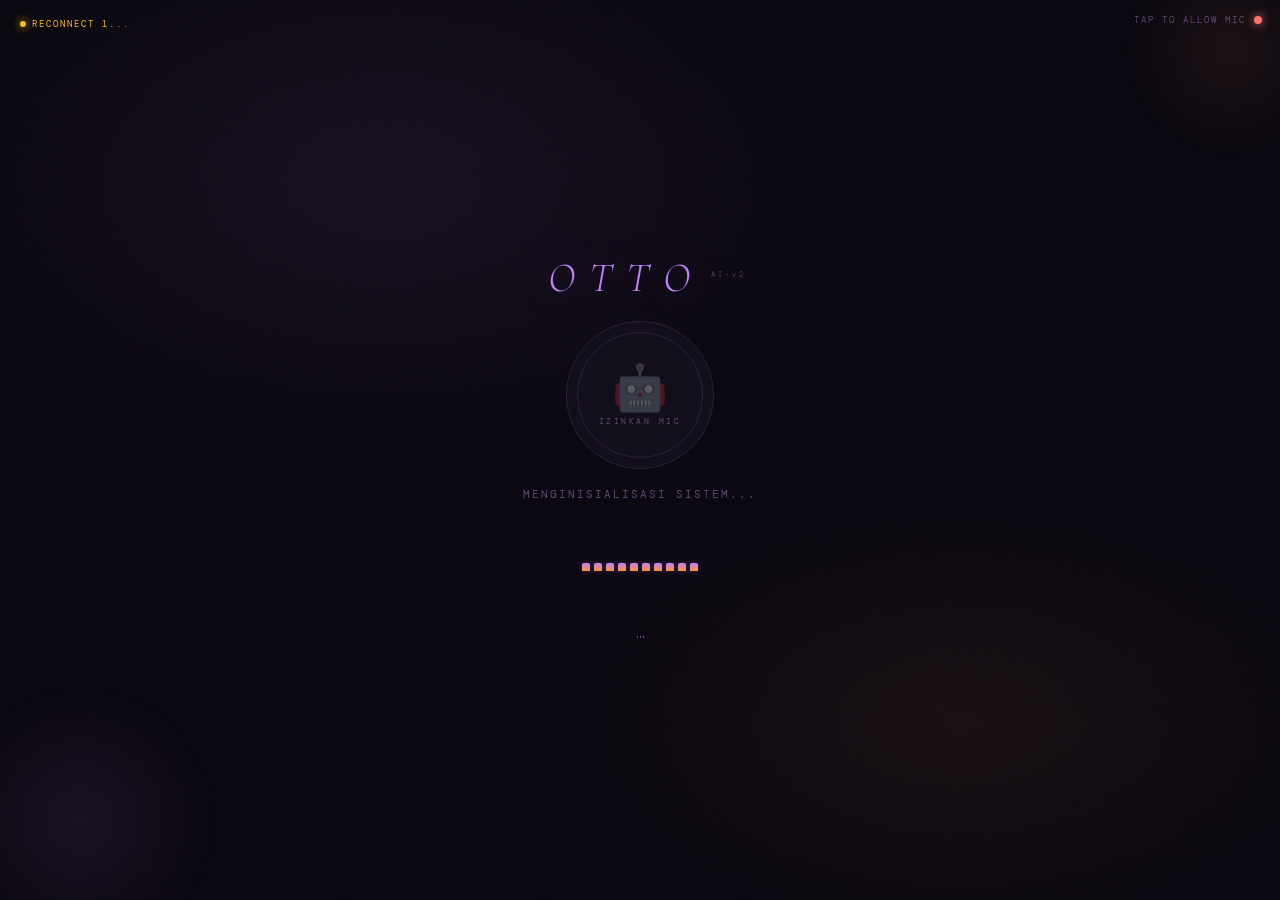
<file: server/static/index.html>
<!DOCTYPE html>
<html lang="id">
<head>
  <meta charset="UTF-8">
  <meta name="viewport" content="width=device-width, initial-scale=1.0, user-scalable=no">
  <title>Otto</title>
  <link rel="preconnect" href="https://fonts.googleapis.com">
  <link href="https://fonts.googleapis.com/css2?family=DM+Mono:wght@300;400;500&family=Cormorant+Garamond:ital,wght@0,300;0,400;1,300;1,400&family=Rajdhani:wght@300;400;500&display=swap" rel="stylesheet">
  <style>
    :root {
      --bg:        #0a0710;
      --surface:   #110d1a;
      --accent:    #c084fc;
      --accent2:   #fb923c;
      --dim:       #2a1f3d;
      --muted:     #5b4a72;
      --text:      #e2d4f0;
      --danger:    #f87171;
      --warn:      #fbbf24;
      --font-mono: 'DM Mono', monospace;
      --font-ui:   'Rajdhani', sans-serif;
      --font-display: 'Cormorant Garamond', serif;
    }

    * { margin: 0; padding: 0; box-sizing: border-box; -webkit-tap-highlight-color: transparent; }

    body {
      background: var(--bg);
      background-image:
        radial-gradient(ellipse 60% 50% at 30% 20%, rgba(192,132,252,0.07) 0%, transparent 60%),
        radial-gradient(ellipse 50% 40% at 75% 80%, rgba(251,146,60,0.06) 0%, transparent 60%);
      color: var(--text);
      font-family: var(--font-ui);
      height: 100dvh;
      display: flex;
      flex-direction: column;
      align-items: center;
      justify-content: center;
      gap: 18px;
      overflow: hidden;
      user-select: none;
      position: relative;
    }

    /* ── Grain noise overlay ── */
    body::before {
      content: '';
      position: fixed; inset: 0;
      background-image: url("data:image/svg+xml,%3Csvg viewBox='0 0 256 256' xmlns='http://www.w3.org/2000/svg'%3E%3Cfilter id='n'%3E%3CfeTurbulence type='fractalNoise' baseFrequency='0.9' numOctaves='4' stitchTiles='stitch'/%3E%3C/filter%3E%3Crect width='100%25' height='100%25' filter='url(%23n)' opacity='0.04'/%3E%3C/svg%3E");
      background-size: 200px 200px;
      pointer-events: none;
      z-index: 100;
      opacity: 0.6;
    }

    /* ── Ambient glow corner ── */
    body::after {
      content: '';
      position: fixed;
      bottom: -60px; left: -60px;
      width: 280px; height: 280px;
      background: radial-gradient(circle, rgba(192,132,252,0.08) 0%, transparent 70%);
      pointer-events: none;
      border-radius: 50%;
    }

    /* ── Status bar ── */
    #ws-status {
      position: fixed; top: 18px; left: 20px;
      font-family: var(--font-mono);
      font-size: 0.58rem; letter-spacing: 2px;
      color: var(--muted);
      text-transform: uppercase;
      display: flex; align-items: center; gap: 6px;
      transition: color 0.4s;
    }
    #ws-status .dot {
      width: 6px; height: 6px;
      border-radius: 50%;
      background: var(--muted);
      transition: background 0.4s, box-shadow 0.4s;
    }
    #ws-status.connected .dot  { background: var(--accent); box-shadow: 0 0 8px var(--accent); }
    #ws-status.connected       { color: var(--accent); }
    #ws-status.reconnecting .dot { background: var(--warn); box-shadow: 0 0 8px var(--warn); animation: blink-dot 0.8s step-end infinite; }
    #ws-status.reconnecting    { color: var(--warn); }
    #ws-status.disconnected .dot { background: var(--danger); }
    #ws-status.disconnected    { color: var(--danger); }

    /* ── Mic indicator ── */
    .mic-wrap {
      position: fixed; top: 14px; right: 18px;
      display: flex; align-items: center; gap: 8px;
      cursor: pointer;
    }
    .mic-wrap span {
      font-family: var(--font-mono);
      font-size: 0.55rem; letter-spacing: 2px;
      color: var(--muted); text-transform: uppercase;
      transition: color 0.3s;
    }
    #mic-dot {
      width: 8px; height: 8px;
      border-radius: 50%;
      background: var(--danger);
      box-shadow: 0 0 10px var(--danger);
      transition: all 0.3s;
    }
    #mic-dot.granted { background: var(--accent); box-shadow: 0 0 10px var(--accent); }

    /* ── Title ── */
    h1 {
      font-family: var(--font-display);
      font-size: 2.6rem;
      font-weight: 300;
      font-style: italic;
      letter-spacing: 14px;
      color: var(--accent);
      text-indent: 14px;
      text-shadow:
        0 0 40px rgba(192,132,252,0.4),
        0 0 80px rgba(192,132,252,0.15);
      flex-shrink: 0;
    }
    h1::after {
      content: ' AI-v2';
      font-size: 0.42rem;
      font-family: var(--font-mono);
      font-style: normal;
      letter-spacing: 3px;
      color: var(--muted);
      vertical-align: super;
    }

    /* ── Main button ── */
    #btn-push {
      width: 148px; height: 148px;
      border-radius: 50%;
      border: 1.5px solid var(--dim);
      background: var(--surface);
      cursor: not-allowed;
      display: flex; flex-direction: column;
      align-items: center; justify-content: center; gap: 6px;
      position: relative;
      flex-shrink: 0;
      transition: border-color 0.3s, box-shadow 0.3s, transform 0.15s;
      outline: none;
      overflow: hidden;
    }
    #blob-canvas {
      position: absolute; inset: 0;
      border-radius: 50%;
      opacity: 0;
      transition: opacity 0.5s;
      pointer-events: none;
    }
    #btn-push.recording #blob-canvas,
    #btn-push.speaking  #blob-canvas { opacity: 1; }

    #btn-push::before {
      content: '';
      position: absolute; inset: -8px;
      border-radius: 50%;
      border: 1px solid transparent;
      transition: border-color 0.3s, box-shadow 0.3s;
    }
    #btn-push::after {
      content: '';
      position: absolute; inset: 10px;
      border-radius: 50%;
      border: 1px solid var(--dim);
      transition: border-color 0.3s;
    }

    #btn-push .b-emoji { font-size: 2.8rem; line-height: 1; position: relative; z-index: 1; transition: transform 0.2s; }
    #btn-push .b-label {
      font-family: var(--font-mono);
      font-size: 0.48rem; letter-spacing: 2.5px;
      color: var(--muted); text-transform: uppercase;
      position: relative; z-index: 1;
      transition: color 0.25s;
    }

    #btn-push.ready {
      border-color: rgba(192,132,252,0.25);
      box-shadow: 0 0 28px rgba(192,132,252,0.08);
      cursor: pointer;
    }
    #btn-push.ready::before { border-color: rgba(192,132,252,0.1); }
    #btn-push.ready .b-label { color: rgba(192,132,252,0.55); }

    #btn-push.recording {
      border-color: rgba(251,146,60,0.7);
      box-shadow: 0 0 36px rgba(251,146,60,0.35);
      transform: scale(0.95);
    }
    #btn-push.recording::before { border-color: rgba(251,146,60,0.3); box-shadow: 0 0 24px rgba(251,146,60,0.18); }
    #btn-push.recording .b-label { color: var(--accent2); }
    #btn-push.recording .b-emoji { animation: rec-pulse 0.9s ease-in-out infinite; }

    #btn-push.speaking {
      border-color: rgba(192,132,252,0.5);
      box-shadow: 0 0 48px rgba(192,132,252,0.25);
      cursor: default;
    }
    #btn-push.speaking::before { border-color: rgba(192,132,252,0.2); animation: speak-ring 2s ease-in-out infinite; }
    #btn-push.speaking .b-label { color: var(--accent); letter-spacing: 3px; }
    #btn-push.speaking .b-emoji { animation: speak-bob 1.6s ease-in-out infinite; }

    #btn-push.busy { opacity: 0.3; cursor: not-allowed; pointer-events: none; }

    @keyframes rec-pulse   { 0%,100%{transform:scale(1)}    50%{transform:scale(0.85)} }
    @keyframes speak-bob   { 0%,100%{transform:scale(1)}    50%{transform:scale(1.1)}  }
    @keyframes speak-ring  {
      0%,100% { box-shadow: 0 0 16px rgba(192,132,252,0.12); }
      50%     { box-shadow: 0 0 36px rgba(192,132,252,0.3); }
    }
    @keyframes blink-dot   { 50% { opacity: 0; } }

    .b-emoji.out { opacity: 0; transform: scale(0.4) translateY(10px); transition: opacity 0.1s, transform 0.1s; }
    .b-emoji.in  { opacity: 1; transform: scale(1)   translateY(0);    transition: opacity 0.18s 0.08s, transform 0.18s 0.08s; }

    /* ── Visualizer ── */
    .viz {
      display: flex; align-items: flex-end; justify-content: center;
      gap: 4px; height: 48px; width: 160px; flex-shrink: 0;
    }
    .bar {
      width: 8px; height: 8px; min-height: 4px;
      background: linear-gradient(to top, var(--accent2), var(--accent));
      box-shadow: 0 0 6px rgba(192,132,252,0.3);
      border-radius: 2px 2px 0 0;
      transition: height 0.06s ease;
      flex-shrink: 0;
    }

    /* ── Status text ── */
    #status {
      font-family: var(--font-mono);
      font-size: 0.7rem; letter-spacing: 2px;
      color: var(--muted); text-transform: uppercase;
      min-height: 18px; flex-shrink: 0;
      transition: color 0.3s;
    }
    #status.active { color: var(--accent2); }
    #status.rec    { color: var(--danger); }
    #status.speak  { color: var(--accent); }

    /* ── Response box ── */
    #resp-wrap {
      width: 86%; max-width: 380px;
      max-height: 110px;
      overflow-y: auto; -webkit-overflow-scrolling: touch;
      flex-shrink: 0;
      scrollbar-width: thin;
      scrollbar-color: var(--dim) transparent;
    }
    #resp-wrap::-webkit-scrollbar       { width: 2px; }
    #resp-wrap::-webkit-scrollbar-thumb { background: var(--dim); }

    #resp-text {
      font-family: var(--font-ui);
      font-size: 0.95rem; font-weight: 300;
      color: var(--accent);
      text-align: center;
      line-height: 1.65;
      word-break: break-word;
      transition: color 0.3s;
    }
    #resp-text.typing::after {
      content: '▋';
      display: inline-block;
      color: var(--accent2);
      margin-left: 2px;
      animation: blink-cursor 0.7s step-end infinite;
    }
    @keyframes blink-cursor { 0%,100%{opacity:1} 50%{opacity:0} }

    /* ── Transcript chip ── */
    #transcript-chip {
      font-family: var(--font-mono);
      font-size: 0.6rem; letter-spacing: 1px;
      color: var(--muted);
      opacity: 0;
      transition: opacity 0.4s;
      min-height: 14px;
      text-align: center;
      width: 86%; max-width: 380px;
      text-overflow: ellipsis; overflow: hidden; white-space: nowrap;
    }
    #transcript-chip.show { opacity: 1; }

    /* ── Intent badge ── */
    #intent-badge {
      position: fixed; bottom: 20px; right: 16px;
      font-family: var(--font-mono);
      font-size: 0.5rem; letter-spacing: 2px;
      color: var(--muted);
      border: 1px solid var(--dim);
      padding: 4px 10px; border-radius: 20px;
      text-transform: uppercase;
      opacity: 0;
      transition: opacity 0.4s;
    }
    #intent-badge.show { opacity: 1; }

    .deco-corner {
      position: fixed; top: -60px; right: -60px;
      width: 220px; height: 220px;
      background: radial-gradient(circle, rgba(251,146,60,0.07) 0%, transparent 70%);
      pointer-events: none;
      border-radius: 50%;
    }
  </style>
</head>
<body>

<div class="deco-corner"></div>

<div id="ws-status"><div class="dot"></div><span>connecting</span></div>

<div class="mic-wrap" id="mic-wrap">
  <span id="mic-label">tap to allow mic</span>
  <div id="mic-dot"></div>
</div>

<h1>OTTO</h1>

<button id="btn-push" disabled>
  <canvas id="blob-canvas" width="148" height="148"></canvas>
  <span class="b-emoji" id="b-emoji">🤖</span>
  <span class="b-label" id="b-label">IZINKAN MIC</span>
</button>

<div id="status">Menginisialisasi sistem...</div>

<div class="viz" id="viz">
  <div class="bar"></div><div class="bar"></div><div class="bar"></div>
  <div class="bar"></div><div class="bar"></div><div class="bar"></div>
  <div class="bar"></div><div class="bar"></div><div class="bar"></div>
  <div class="bar"></div>
</div>

<div id="transcript-chip"></div>
<div id="resp-wrap"><div id="resp-text">...</div></div>

<div id="intent-badge"></div>

<script>
// ══════════════════════════════════════════════════════
//  OTTO Interface Script — PCM Streaming Edition
//
//  WS Protocol:
//    TX → { type: "audio", data: "<base64 WAV>" }
//         { type: "text",  data: "teks" }
//         { type: "ping" }
//    RX ← { type: "transcript",        data: "..." }
//         { type: "text_response",     text: "..." }   ← teks respons
//         { type: "audio_stream_start" }               ← mulai kumpul PCM
//         { type: "audio_stream_end"   }               ← putar semua PCM
//         [binary ArrayBuffer]                         ← chunk PCM Int16
//         { type: "status",            data: "..." }
//         { type: "error",             data: "..." }
//         { type: "pong" }
//         { type: "intent",  intent: "...", skill: "..." }
// ══════════════════════════════════════════════════════

const WS_RETRY_DELAY = 5000;
const WS_MAX_RETRY   = 8;
const SAMPLE_RATE    = 22050;

// ── DOM refs ──────────────────────────────────────────
const btn          = document.getElementById('btn-push');
const bEmoji       = document.getElementById('b-emoji');
const bLabel       = document.getElementById('b-label');
const statusEl     = document.getElementById('status');
const respEl       = document.getElementById('resp-text');
const respWrap     = document.getElementById('resp-wrap');
const vizBox       = document.getElementById('viz');
const micDot       = document.getElementById('mic-dot');
const micLabel     = document.getElementById('mic-label');
const micWrap      = document.getElementById('mic-wrap');
const wsStatusEl   = document.getElementById('ws-status');
const wsStatusTxt  = wsStatusEl.querySelector('span');
const transcript   = document.getElementById('transcript-chip');
const intentBadge  = document.getElementById('intent-badge');

// ── State ─────────────────────────────────────────────
let audioCtx      = null;
let micStream     = null;
let mediaRecorder = null;
let chunks        = [];
let isMicGranted  = false;

let ws            = null;
let wsRetry       = 0;
let wsIntentClose = false;

let animId        = null;
let emojiRafId    = null;
let typingRafId   = null;
let intentTimer   = null;

// PCM streaming state
let pcmChunks     = [];
let isCollecting  = false;
let pendingText   = '';

let typingText    = '';
let typingStart   = 0;
let typingDur     = 0;

// ══════════════════════════════════════════════════════
//  EMOJI MAP
// ══════════════════════════════════════════════════════
const EMOJI_MAP = [
  { k: ['oke, rofi','oke rofi','baik rofi'],              e: '🫡', l: 'SIAP'      },
  { k: ['segera','langsung'],                             e: '⚡', l: 'LANGSUNG'  },
  { k: ['selesai','sudah dilakukan'],                     e: '✅', l: 'SELESAI'   },
  { k: ['maaf','mohon maaf'],                             e: '🫣', l: 'MAAF'      },
  { k: ['aku catat','aku ingat','tidak akan'],            e: '📌', l: 'MENCATAT'  },
  { k: ['mencatat','menyimpan','disimpan'],               e: '✍️', l: 'MENYIMPAN' },
  { k: ['menganalisis','berpikir','memproses'],           e: '🧠', l: 'BERPIKIR'  },
  { k: ['menunggu','harap tunggu'],                       e: '⏳', l: 'TUNGGU'    },
  { k: ['berikut adalah','ini hasilnya','ini datanya'],   e: '📋', l: 'DATA'      },
  { k: ['dibuka','membuka','aktif'],                      e: '🔓', l: 'DIBUKA'    },
  { k: ['ditutup','menutup','dimatikan'],                 e: '🔒', l: 'DITUTUP'   },
  { k: ['reload','dimuat ulang'],                         e: '🔄', l: 'RELOAD'    },
  { k: ['lagu','musik','spotify'],                        e: '🎵', l: 'MUSIK'     },
  { k: ['youtube','video'],                               e: '▶️', l: 'VIDEO'    },
  { k: ['google','mencari','pencarian'],                  e: '🔍', l: 'CARI'      },
  { k: ['pengingat','ingatkan','reminder'],               e: '⏰', l: 'REMINDER'  },
  { k: ['adzan','sholat','shalat'],                       e: '🕌', l: 'SHOLAT'    },
  { k: ['jam','pukul','waktu sekarang'],                  e: '🕐', l: 'JAM'       },
  { k: ['catatan','catat'],                               e: '📝', l: 'CATAT'     },
  { k: ['yang aku amati','pola kamu','kebiasaanmu'],      e: '🪞', l: 'AMATI'     },
  { k: ['hipotesis','siklus','observasi'],                e: '🔬', l: 'ANALISIS'  },
  { k: ['ringkasan','rekap','laporan'],                   e: '📊', l: 'REKAP'     },
  { k: ['nasihat','saran','masukan'],                     e: '💡', l: 'IDE'       },
  { k: ['bisnis','outlet','usaha'],                       e: '🏪', l: 'BISNIS'    },
  { k: ['selamat pagi'],                                  e: '🌅', l: 'PAGI'      },
  { k: ['selamat siang'],                                 e: '🌤️', l: 'SIANG'   },
  { k: ['selamat sore'],                                  e: '🌇', l: 'SORE'      },
  { k: ['selamat malam'],                                 e: '🌙', l: 'MALAM'     },
  { k: ['halo','hai','apa kabar'],                        e: '👋', l: 'HALO'      },
  { k: ['error','gagal','ada masalah'],                   e: '😟', l: 'ERROR'     },
  { k: ['tidak mendengar','tidak ada suara'],             e: '🤫', l: 'HENING'    },
  { k: ['tidak tahu','belum','belum bisa'],               e: '🫠', l: 'BINGUNG'   },
  { k: ['senang','bagus','keren','mantap'],               e: '😄', l: 'SENANG'    },
];

const STATE_EMOJI = {
  IDLE     : { e: '🎙️', l: 'TAHAN BICARA' },
  RECORDING: { e: '👂',  l: 'LEPAS KIRIM'  },
  THINKING : { e: '⚙️', l: 'MEMPROSES'    },
  SPEAKING : { e: '🗣️', l: 'OTTO BICARA'  },
  INIT     : { e: '🤖',  l: 'IZINKAN MIC'  },
};

function emojiFromText(text) {
  if (!text) return null;
  const t = text.toLowerCase();
  for (const entry of EMOJI_MAP) {
    if (entry.k.some(k => t.includes(k))) return entry;
  }
  return null;
}

// ── Emoji swap ────────────────────────────────────────
let _curEmoji = '';
function setEmoji(e, l) {
  if (e === _curEmoji) { if (l) bLabel.textContent = l; return; }
  _curEmoji = e;
  bEmoji.classList.remove('in');
  bEmoji.classList.add('out');
  setTimeout(() => {
    bEmoji.textContent = e;
    if (l) bLabel.textContent = l;
    bEmoji.classList.remove('out');
    bEmoji.classList.add('in');
  }, 110);
}

// ── Emoji loop (sinkron dengan audio) ─────────────────
function startEmojiLoop(text, dur) {
  stopEmojiLoop();
  if (!text) return;
  const SEG = 10;
  const segLen = Math.max(1, Math.floor(text.length / SEG));
  const sched = [];
  for (let i = 0; i < SEG; i++) {
    const slice = text.substring(i * segLen, Math.min((i + 2) * segLen, text.length));
    const res = emojiFromText(slice);
    if (res) sched.push({ t: (i / SEG) * dur, e: res.e, l: res.l });
  }
  if (!sched.length) {
    const fb = emojiFromText(text);
    sched.push(fb ? { t: 0, e: fb.e, l: fb.l } : { t: 0, e: '🗣️', l: 'OTTO BICARA' });
  }
  let idx = 0;
  function frame() {
    const elapsed = audioCtx.currentTime - typingStart;
    while (idx < sched.length && elapsed >= sched[idx].t) {
      setEmoji(sched[idx].e, sched[idx].l);
      idx++;
    }
    if (elapsed < dur) emojiRafId = requestAnimationFrame(frame);
    else { stopEmojiLoop(); setEmoji(STATE_EMOJI.IDLE.e, STATE_EMOJI.IDLE.l); }
  }
  emojiRafId = requestAnimationFrame(frame);
}
function stopEmojiLoop() {
  if (emojiRafId) { cancelAnimationFrame(emojiRafId); emojiRafId = null; }
}

// ── Typing animation ──────────────────────────────────
function startTyping() {
  stopTyping();
  function frame() {
    if (!typingText) return;
    const elapsed  = audioCtx.currentTime - typingStart;
    const progress = Math.min(elapsed / typingDur, 1) * 0.95;
    const target   = Math.floor(progress * typingText.length);
    if (target > respEl.textContent.length) {
      respEl.textContent = typingText.substring(0, target);
      respWrap.scrollTop = respWrap.scrollHeight;
    }
    if (elapsed < typingDur) typingRafId = requestAnimationFrame(frame);
    else {
      respEl.textContent = typingText;
      respEl.classList.remove('typing');
      typingText = '';
    }
  }
  typingRafId = requestAnimationFrame(frame);
}
function stopTyping() {
  if (typingRafId) { cancelAnimationFrame(typingRafId); typingRafId = null; }
}

// ── AudioContext ──────────────────────────────────────
async function ensureAudioCtx() {
  if (!audioCtx) audioCtx = new (window.AudioContext || window.webkitAudioContext)({ sampleRate: SAMPLE_RATE });
  if (audioCtx.state === 'suspended') await audioCtx.resume();
}

// ══════════════════════════════════════════════════════
//  KONVERSI AUDIO → WAV (untuk upload ke server)
//  (tetap dipertahankan untuk kompatibilitas kirim audio)
// ══════════════════════════════════════════════════════
async function convertToWav(blob) {
  await ensureAudioCtx();
  const arrayBuf = await blob.arrayBuffer();
  let decoded;
  try {
    decoded = await audioCtx.decodeAudioData(arrayBuf);
  } catch (err) {
    throw new Error('Gagal decode audio: ' + err.message);
  }

  const numCh      = decoded.numberOfChannels;
  const numSamples = decoded.length;
  const pcm        = new Float32Array(numSamples);

  if (numCh === 1) {
    decoded.copyFromChannel(pcm, 0);
  } else {
    const tmp = new Float32Array(numSamples);
    for (let ch = 0; ch < numCh; ch++) {
      decoded.copyFromChannel(tmp, ch);
      for (let i = 0; i < numSamples; i++) pcm[i] += tmp[i];
    }
    for (let i = 0; i < numSamples; i++) pcm[i] /= numCh;
  }

  const targetRate   = 16000;
  const sourceRate   = decoded.sampleRate;
  const ratio        = sourceRate / targetRate;
  const outSamples   = Math.floor(numSamples / ratio);
  const resampled    = new Int16Array(outSamples);

  for (let i = 0; i < outSamples; i++) {
    const srcIdx = Math.min(Math.floor(i * ratio), numSamples - 1);
    resampled[i] = Math.max(-32768, Math.min(32767, Math.round(pcm[srcIdx] * 32767)));
  }

  const wavBuf  = new ArrayBuffer(44 + resampled.byteLength);
  const view    = new DataView(wavBuf);
  const write   = (off, str) => { for (let i = 0; i < str.length; i++) view.setUint8(off + i, str.charCodeAt(i)); };

  write(0,  'RIFF');
  view.setUint32(4,  36 + resampled.byteLength, true);
  write(8,  'WAVE');
  write(12, 'fmt ');
  view.setUint32(16, 16,          true);
  view.setUint16(20, 1,           true);
  view.setUint16(22, 1,           true);
  view.setUint32(24, targetRate,  true);
  view.setUint32(28, targetRate * 2, true);
  view.setUint16(32, 2,           true);
  view.setUint16(34, 16,          true);
  write(36, 'data');
  view.setUint32(40, resampled.byteLength, true);
  new Int16Array(wavBuf, 44).set(resampled);

  return new Blob([wavBuf], { type: 'audio/wav' });
}

// ══════════════════════════════════════════════════════
//  PUTAR SEMUA PCM — dipanggil saat audio_stream_end
//  Identik dengan Libo tapi pakai style Otto
// ══════════════════════════════════════════════════════
async function putarSemuaPCM() {
  if (!pcmChunks.length) return;
  await ensureAudioCtx();

  // Hitung total frame
  const totalFrames = pcmChunks.reduce((s, c) => s + c.length, 0);
  if (totalFrames === 0) return;

  // Bangun AudioBuffer dari Int16 chunks
  const audioBuffer = audioCtx.createBuffer(1, totalFrames, SAMPLE_RATE);
  const channel     = audioBuffer.getChannelData(0);
  let offset = 0;
  for (const chunk of pcmChunks) {
    for (let i = 0; i < chunk.length; i++) {
      channel[offset++] = chunk[i] / 32768.0;
    }
  }
  pcmChunks = []; // bersihkan memory

  typingDur   = totalFrames / SAMPLE_RATE;
  typingStart = audioCtx.currentTime;
  typingText  = pendingText|| respEl.textContent || '';
  pendingText = '';

  const barEls   = document.querySelectorAll('.bar');
  const analyser = audioCtx.createAnalyser();
  analyser.fftSize = 32;
  const dataArr  = new Uint8Array(analyser.frequencyBinCount);
  const source   = audioCtx.createBufferSource();
  const gain     = audioCtx.createGain();

  source.buffer = audioBuffer;
  source.connect(gain);
  gain.connect(analyser);
  analyser.connect(audioCtx.destination);

  gain.gain.setValueAtTime(1.0, typingStart);
  gain.gain.setTargetAtTime(0, typingStart + typingDur + 0.05, 0.25);

  source.onended = () => {
	if (animId) { cancelAnimationFrame(animId); animId = null; }
    vizBox.classList.remove('talking');
    barEls.forEach(b => b.style.height = '8px');
    btn.classList.remove('speaking', 'busy');
    btn.classList.add('ready');
    stopEmojiLoop();
    stopTyping();
    if (typingText) {
      respEl.textContent = typingText;
      respEl.classList.remove('typing');
      typingText = '';
    }
    setEmoji(STATE_EMOJI.IDLE.e, STATE_EMOJI.IDLE.l);
    setStatus('standby', '⏳ Standby');
  };

  source.start(0);
  btn.classList.add('speaking');
  btn.classList.remove('recording', 'busy');

  // Typing loop
  if (typingText) {
    respEl.textContent = '';
    respEl.classList.add('typing');
    respWrap.scrollTop = 0;
    startTyping();
  }

  // Emoji loop
  startEmojiLoop(typingText, typingDur);
  vizBox.classList.add('talking');
  setStatus('speak', '🔊 Otto Berbicara...');

  // Visualizer loop
  if (animId) cancelAnimationFrame(animId);
  function loopViz() {
    if (!vizBox.classList.contains('talking')) { animId = null; return; }
    analyser.getByteFrequencyData(dataArr);
    barEls.forEach((bar, i) => {
      const si = Math.floor((i / barEls.length) * dataArr.length);
      bar.style.height = `${8 + (dataArr[si] / 255) * 60}px`;
    });
    animId = requestAnimationFrame(loopViz);
  }
  loopViz();
}

// ══════════════════════════════════════════════════════
//  WebSocket
// ══════════════════════════════════════════════════════
function connectWS() {
  const proto = location.protocol === 'https:' ? 'wss://' : 'ws://';
  ws = new WebSocket(`${proto}${location.host}/ws`);

  // PENTING: terima binary sebagai ArrayBuffer (bukan Blob)
  ws.binaryType = 'arraybuffer';

  let _pingInterval = null;

  ws.onopen = () => {
    wsRetry = 0;
    setWsStatus('connected', 'online');
    if (!isMicGranted) setStatus('', 'Ketuk lingkaran mic untuk mulai');
    if (_pingInterval) clearInterval(_pingInterval);
    _pingInterval = setInterval(() => {
      if (ws.readyState === WebSocket.OPEN) ws.send(JSON.stringify({ type: 'ping' }));
    }, 20000);
  };

  ws.onclose = () => {
    setWsStatus('disconnected', 'offline');
    if (_pingInterval) { clearInterval(_pingInterval); _pingInterval = null; }
    if (wsIntentClose) return;
    if (wsRetry >= WS_MAX_RETRY) { setWsStatus('disconnected', 'gagal terhubung'); return; }
    wsRetry++;
    setWsStatus('reconnecting', `reconnect ${wsRetry}...`);
    setTimeout(connectWS, WS_RETRY_DELAY);
  };

  ws.onerror = () => {};

  ws.onmessage = async (event) => {
    // ── Binary message = chunk PCM Int16 ──────────────
    if (event.data instanceof ArrayBuffer) {
      if (!isCollecting) return;
      pcmChunks.push(new Int16Array(event.data));
      return;
    }

    // ── JSON message ──────────────────────────────────
    let msg;
    try { msg = JSON.parse(event.data); } catch { return; }

    switch (msg.type) {

      case 'pong':
        break;

      case 'transcript':
        transcript.textContent = '» ' + msg.data;
        transcript.classList.add('show');
        setTimeout(() => transcript.classList.remove('show'), 5000);
        break;

      // Teks respons diterima lebih dulu sebelum audio selesai
      case 'text_response':
        pendingText = msg.text || msg.data || '';
        break;

      // Mulai kumpulkan PCM chunks
      case 'audio_stream_start':
        pcmChunks    = [];
        isCollecting = true;
        setStatus('active', '⏳ Memuat audio...');
        setEmoji(STATE_EMOJI.THINKING.e, STATE_EMOJI.THINKING.l);
        break;

      // Semua PCM sudah diterima, putar sekarang
      case 'audio_stream_end':
        isCollecting = false;
        btn.classList.remove('busy');
        await putarSemuaPCM();
        break;

      case 'response':
        btn.classList.remove('busy');
        if (msg.meta && msg.meta.intent) showIntent(msg.meta.intent, msg.meta.skill);
        if (msg.audio) {
          // Mode lama: decode base64 WAV (server belum full PCM)
          await playBase64Audio(msg.audio, msg.data || '');
        } else if (msg.data) {
          // FIX: set pendingText, bukan langsung ke DOM
          // putarSemuaPCM() akan tampilkan teks ini sync dengan audio
          pendingText = msg.data;
        }
        break;

      case 'intent':
        showIntent(msg.intent, msg.skill);
        break;

      case 'status':
        setStatus('active', '⏳ ' + (msg.data || 'Memproses...'));
        break;

	  case 'timeout':
        setStatus('', '⏱️ Waktu habis, coba lagi');
        respEl.textContent = 'Timeout — Otto tidak mendengar respons. Coba bicara lagi.';
        btn.classList.remove('busy', 'recording');
        btn.classList.add('ready');
        setEmoji(STATE_EMOJI.IDLE.e, STATE_EMOJI.IDLE.l);
        isCollecting = false;
        pcmChunks    = [];
        if (navigator.vibrate) navigator.vibrate([100, 50, 100]);
        break;

      case 'error':
        setStatus('', '⚠️ ' + (msg.data || 'Error'));
        respEl.textContent = msg.data || 'Terjadi kesalahan.';
        btn.classList.remove('busy', 'recording');
        btn.classList.add('ready');
        setEmoji(STATE_EMOJI.IDLE.e, STATE_EMOJI.IDLE.l);
        isCollecting = false;
        pcmChunks    = [];
        break;
    }
  };
}

// ── Fallback: putar audio base64 WAV (mode lama) ─────
async function playBase64Audio(b64wav, text) {
  await ensureAudioCtx();
  const binary = atob(b64wav);
  const bytes  = new Uint8Array(binary.length);
  for (let i = 0; i < binary.length; i++) bytes[i] = binary.charCodeAt(i);

  let audioBuffer;
  try {
    audioBuffer = await audioCtx.decodeAudioData(bytes.buffer);
  } catch(e) {
    respEl.textContent = text || '';
    btn.classList.add('ready');
    setEmoji(STATE_EMOJI.IDLE.e, STATE_EMOJI.IDLE.l);
    setStatus('', '⏳ Standby');
    return;
  }

  typingDur   = audioBuffer.duration;
  typingStart = audioCtx.currentTime;
  typingText  = text || '';

  const barEls   = document.querySelectorAll('.bar');
  const analyser = audioCtx.createAnalyser();
  analyser.fftSize = 32;
  const dataArr  = new Uint8Array(analyser.frequencyBinCount);
  const source   = audioCtx.createBufferSource();
  const gain     = audioCtx.createGain();

  source.buffer = audioBuffer;
  source.connect(gain);
  gain.connect(analyser);
  analyser.connect(audioCtx.destination);

  gain.gain.setValueAtTime(1.0, typingStart);
  gain.gain.setTargetAtTime(0, typingStart + typingDur + 0.05, 0.25);

  source.onended = () => {
    vizBox.classList.remove('talking');
    barEls.forEach(b => b.style.height = '8px');
    btn.classList.remove('speaking', 'busy');
    btn.classList.add('ready');
    stopEmojiLoop();
    stopTyping();
    if (typingText) { respEl.textContent = typingText; respEl.classList.remove('typing'); typingText = ''; }
    setEmoji(STATE_EMOJI.IDLE.e, STATE_EMOJI.IDLE.l);
    setStatus('standby', '⏳ Standby');
  };

  source.start(0);
  btn.classList.add('speaking');
  btn.classList.remove('recording', 'busy');

  if (typingText) {
    respEl.textContent = '';
    respEl.classList.add('typing');
    respWrap.scrollTop = 0;
    startTyping();
  }

  startEmojiLoop(typingText, typingDur);
  vizBox.classList.add('talking');
  setStatus('speak', '🔊 Otto Berbicara...');

  if (animId) cancelAnimationFrame(animId);
  function loopViz() {
    if (!vizBox.classList.contains('talking')) { animId = null; return; }
    analyser.getByteFrequencyData(dataArr);
    barEls.forEach((bar, i) => {
      const si = Math.floor((i / barEls.length) * dataArr.length);
      bar.style.height = `${8 + (dataArr[si] / 255) * 60}px`;
    });
    animId = requestAnimationFrame(loopViz);
  }
  loopViz();
}

// ── Intent badge ──────────────────────────────────────
function showIntent(intent, skill) {
  clearTimeout(intentTimer);
  intentBadge.textContent = skill ? `${intent} · ${skill}` : intent;
  intentBadge.classList.add('show');
  intentTimer = setTimeout(() => intentBadge.classList.remove('show'), 4000);
}

// ══════════════════════════════════════════════════════
//  Mic init
// ══════════════════════════════════════════════════════
async function initMic() {
  if (isMicGranted) return;
  try {
    micStream = await navigator.mediaDevices.getUserMedia({
      audio: {
        channelCount:      1,
        echoCancellation:  true,
        noiseSuppression:  true,
        autoGainControl:   true,
      }
    });
    isMicGranted = true;
    await ensureAudioCtx();
    micDot.classList.add('granted');
    micLabel.textContent = 'mic aktif';
    btn.removeAttribute('disabled');
    btn.classList.add('ready');
    setEmoji(STATE_EMOJI.IDLE.e, STATE_EMOJI.IDLE.l);
    setStatus('', '⏳ Standby');
  } catch {
    setStatus('', '❌ Izin mic ditolak');
    alert('Mohon izinkan akses mikrofon agar Otto bisa mendengar.');
  }
}

// ══════════════════════════════════════════════════════
//  Rekam → konversi WAV → kirim
// ══════════════════════════════════════════════════════
async function startRec() {
  if (!isMicGranted || btn.classList.contains('speaking') || btn.classList.contains('busy')) return;
  if (!ws || ws.readyState !== WebSocket.OPEN) {
    setStatus('', '⚠️ Belum terhubung ke Otto'); return;
  }
  await ensureAudioCtx();

  respEl.textContent = '...';
  respEl.classList.remove('typing');
  stopTyping(); stopEmojiLoop();
  transcript.classList.remove('show');
  pendingText  = '';
  pcmChunks    = [];
  isCollecting = false;
  chunks       = [];

  try {
    mediaRecorder = new MediaRecorder(micStream);
    mediaRecorder.ondataavailable = e => { if (e.data.size > 0) chunks.push(e.data); };

    mediaRecorder.onstop = async () => {
      const rawBlob = new Blob(chunks, { type: mediaRecorder.mimeType });
      console.log('[audio] Format rekaman:', mediaRecorder.mimeType, rawBlob.size, 'bytes');

      btn.classList.add('busy');
      btn.classList.remove('recording');
      setEmoji(STATE_EMOJI.THINKING.e, STATE_EMOJI.THINKING.l);
      setStatus('active', '⚙️ Memproses audio...');

      let wavBlob;
      try {
        wavBlob = await convertToWav(rawBlob);
      } catch (err) {
        console.error('[audio] Konversi gagal:', err);
        setStatus('', '⚠️ Gagal konversi audio');
        btn.classList.remove('busy');
        btn.classList.add('ready');
        setEmoji(STATE_EMOJI.IDLE.e, STATE_EMOJI.IDLE.l);
        return;
      }

      const b64 = await blobToBase64(wavBlob);
      if (ws.readyState === WebSocket.OPEN) {
        ws.send(JSON.stringify({ type: 'audio', data: b64 }));
        setStatus('active', '⚙️ Mengirim...');
      }
    };

    mediaRecorder.start();
    btn.classList.add('recording');
    btn.classList.remove('ready');
    setEmoji(STATE_EMOJI.RECORDING.e, STATE_EMOJI.RECORDING.l);
    setStatus('rec', '🔴 Mendengarkan...');

  } catch (err) {
    console.error('[audio] startRec error:', err);
    setStatus('', '❌ Gagal mengakses mic');
  }
}

function stopRec() {
  if (!isMicGranted) return;
  if (mediaRecorder && mediaRecorder.state !== 'inactive') {
    mediaRecorder.stop();
    if (navigator.vibrate) navigator.vibrate(15);
  }
}

function blobToBase64(blob) {
  return new Promise((res, rej) => {
    const r = new FileReader();
    r.onload  = () => res(r.result.split(',')[1]);
    r.onerror = () => rej(new Error('FileReader gagal'));
    r.readAsDataURL(blob);
  });
}

// ── UI helpers ────────────────────────────────────────
function setStatus(cls, text) {
  statusEl.className = cls || '';
  statusEl.textContent = text;
}
function setWsStatus(cls, text) {
  wsStatusEl.className = cls;
  wsStatusTxt.textContent = text;
}

// ── Events ────────────────────────────────────────────
micWrap.addEventListener('click',    initMic);
micWrap.addEventListener('touchend', e => { e.preventDefault(); initMic(); });

btn.addEventListener('mousedown',  startRec);
btn.addEventListener('mouseup',    stopRec);
btn.addEventListener('touchstart', e => { e.preventDefault(); startRec(); });
btn.addEventListener('touchend',   e => { e.preventDefault(); stopRec(); });

respWrap.addEventListener('touchstart', e => e.stopPropagation(), { passive: true });
respWrap.addEventListener('touchmove',  e => e.stopPropagation(), { passive: true });

// ── Blob canvas animation ─────────────────────────────
(function() {
  const canvas = document.getElementById('blob-canvas');
  const ctx    = canvas.getContext('2d');
  const W = 148, H = 148, CX = W/2, CY = H/2;
  let t = 0, blobRafId = null;

  const BLOBS_REC = [
    { r: 38, speed: 0.018, ox: 0.6, oy: 0.5, color: 'rgba(251,146,60,0.18)' },
    { r: 30, speed: 0.025, ox: 0.4, oy: 0.7, color: 'rgba(251,146,60,0.12)' },
    { r: 24, speed: 0.031, ox: 0.5, oy: 0.3, color: 'rgba(192,132,252,0.1)'  },
  ];
  const BLOBS_SPK = [
    { r: 36, speed: 0.015, ox: 0.5, oy: 0.5, color: 'rgba(192,132,252,0.18)' },
    { r: 28, speed: 0.022, ox: 0.6, oy: 0.4, color: 'rgba(192,132,252,0.13)' },
    { r: 22, speed: 0.029, ox: 0.4, oy: 0.6, color: 'rgba(251,146,60,0.09)'  },
  ];

  function drawBlob(cx, cy, r, points, color) {
    ctx.beginPath();
    const step = (Math.PI * 2) / points;
    for (let i = 0; i <= points; i++) {
      const angle  = i * step;
      const wobble = 1 + 0.22 * Math.sin(i * 2.3 + t * 1.7) + 0.1 * Math.cos(i * 3.7 + t * 2.1);
      const x = cx + Math.cos(angle) * r * wobble;
      const y = cy + Math.sin(angle) * r * wobble;
      i === 0 ? ctx.moveTo(x, y) : ctx.lineTo(x, y);
    }
    ctx.closePath();
    ctx.fillStyle = color;
    ctx.fill();
  }

  function loopBlob() {
    const isRec = btn.classList.contains('recording');
    const isSpk = btn.classList.contains('speaking');
    if (!isRec && !isSpk) { blobRafId = null; ctx.clearRect(0, 0, W, H); return; }
    ctx.clearRect(0, 0, W, H);
    t += 0.016;
    const blobs = isRec ? BLOBS_REC : BLOBS_SPK;
    blobs.forEach((b, i) => {
      const ox = CX + Math.sin(t * b.speed * 40 + i) * 14 * b.ox;
      const oy = CY + Math.cos(t * b.speed * 35 + i) * 14 * b.oy;
      drawBlob(ox, oy, b.r, 8, b.color);
    });
    blobRafId = requestAnimationFrame(loopBlob);
  }

  const observer = new MutationObserver(() => {
    const isActive = btn.classList.contains('recording') || btn.classList.contains('speaking');
    if (isActive && !blobRafId) loopBlob();
  });
  observer.observe(btn, { attributes: true, attributeFilter: ['class'] });
})();

// ── Boot ──────────────────────────────────────────────
connectWS();
</script>
</body>
</html>
</file>
